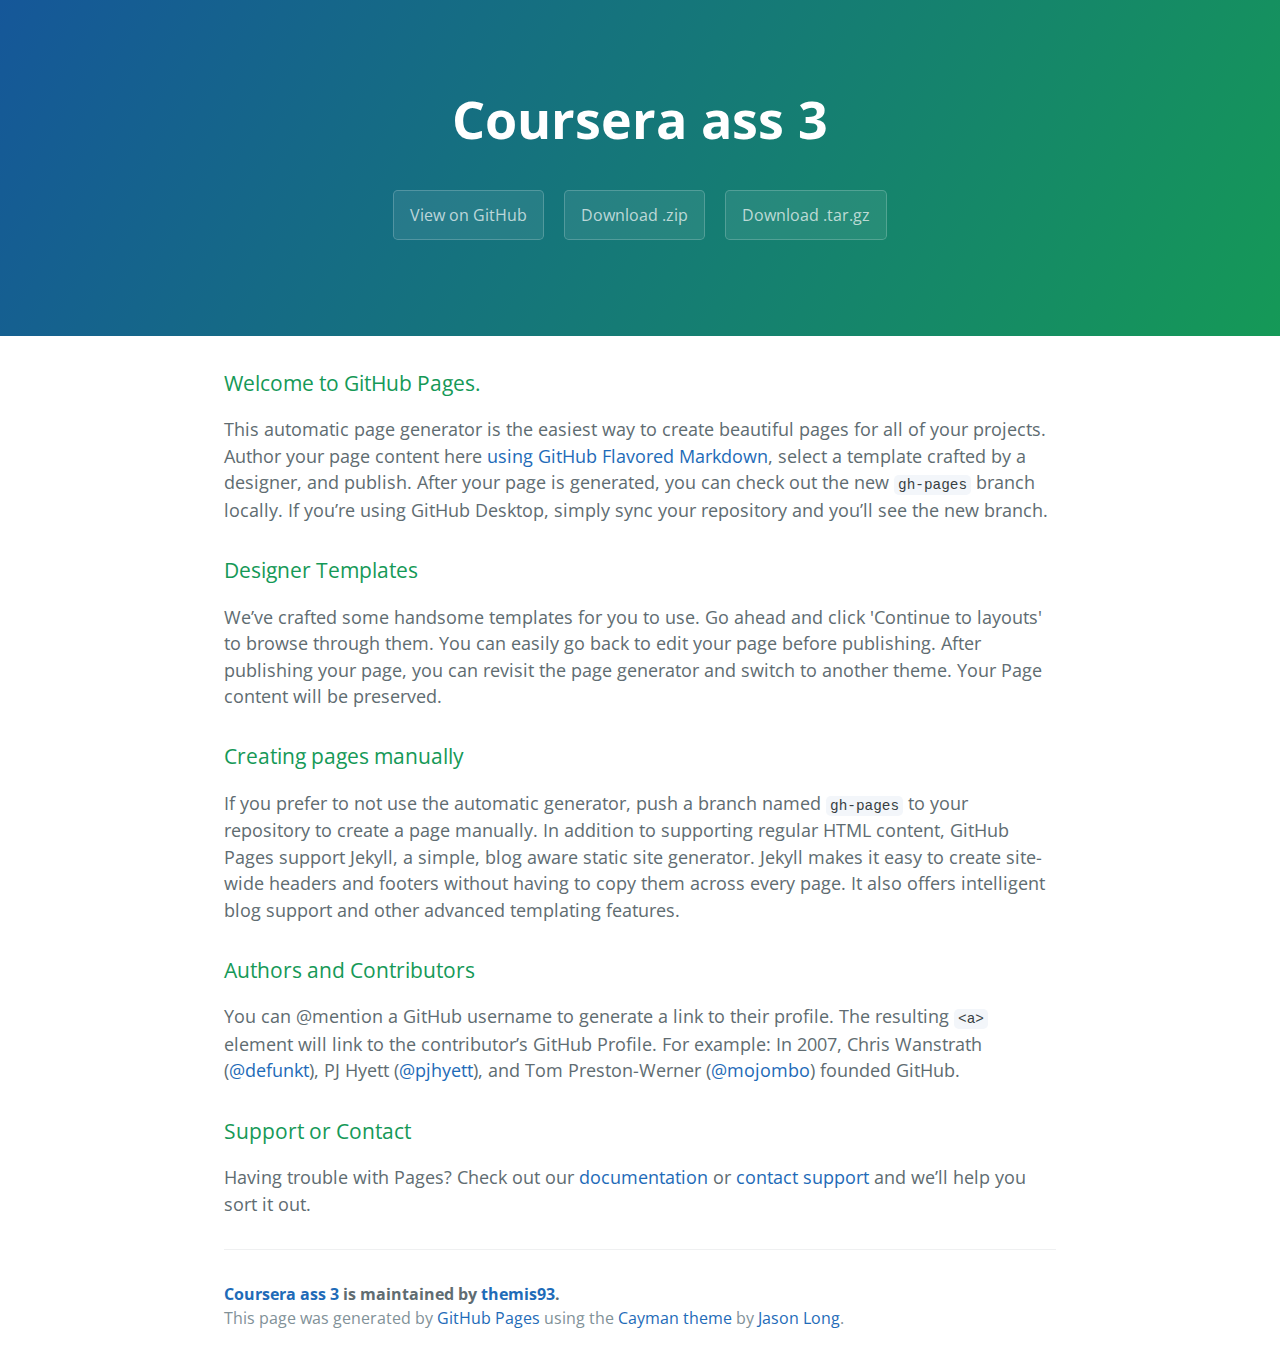
<file: index.html>
<!DOCTYPE html>
<html lang="en-us">
  <head>
    <meta charset="UTF-8">
    <title>Coursera ass 3 by themis93</title>
    <meta name="viewport" content="width=device-width, initial-scale=1">
    <link rel="stylesheet" type="text/css" href="stylesheets/normalize.css" media="screen">
    <link href='https://fonts.googleapis.com/css?family=Open+Sans:400,700' rel='stylesheet' type='text/css'>
    <link rel="stylesheet" type="text/css" href="stylesheets/stylesheet.css" media="screen">
    <link rel="stylesheet" type="text/css" href="stylesheets/github-light.css" media="screen">
  </head>
  <body>
    <section class="page-header">
      <h1 class="project-name">Coursera ass 3</h1>
      <h2 class="project-tagline"></h2>
      <a href="https://github.com/themis93/Coursera_Ass_3" class="btn">View on GitHub</a>
      <a href="https://github.com/themis93/Coursera_Ass_3/zipball/master" class="btn">Download .zip</a>
      <a href="https://github.com/themis93/Coursera_Ass_3/tarball/master" class="btn">Download .tar.gz</a>
    </section>

    <section class="main-content">
      <h3>
<a id="welcome-to-github-pages" class="anchor" href="#welcome-to-github-pages" aria-hidden="true"><span aria-hidden="true" class="octicon octicon-link"></span></a>Welcome to GitHub Pages.</h3>

<p>This automatic page generator is the easiest way to create beautiful pages for all of your projects. Author your page content here <a href="https://guides.github.com/features/mastering-markdown/">using GitHub Flavored Markdown</a>, select a template crafted by a designer, and publish. After your page is generated, you can check out the new <code>gh-pages</code> branch locally. If you’re using GitHub Desktop, simply sync your repository and you’ll see the new branch.</p>

<h3>
<a id="designer-templates" class="anchor" href="#designer-templates" aria-hidden="true"><span aria-hidden="true" class="octicon octicon-link"></span></a>Designer Templates</h3>

<p>We’ve crafted some handsome templates for you to use. Go ahead and click 'Continue to layouts' to browse through them. You can easily go back to edit your page before publishing. After publishing your page, you can revisit the page generator and switch to another theme. Your Page content will be preserved.</p>

<h3>
<a id="creating-pages-manually" class="anchor" href="#creating-pages-manually" aria-hidden="true"><span aria-hidden="true" class="octicon octicon-link"></span></a>Creating pages manually</h3>

<p>If you prefer to not use the automatic generator, push a branch named <code>gh-pages</code> to your repository to create a page manually. In addition to supporting regular HTML content, GitHub Pages support Jekyll, a simple, blog aware static site generator. Jekyll makes it easy to create site-wide headers and footers without having to copy them across every page. It also offers intelligent blog support and other advanced templating features.</p>

<h3>
<a id="authors-and-contributors" class="anchor" href="#authors-and-contributors" aria-hidden="true"><span aria-hidden="true" class="octicon octicon-link"></span></a>Authors and Contributors</h3>

<p>You can @mention a GitHub username to generate a link to their profile. The resulting <code>&lt;a&gt;</code> element will link to the contributor’s GitHub Profile. For example: In 2007, Chris Wanstrath (<a href="https://github.com/defunkt" class="user-mention">@defunkt</a>), PJ Hyett (<a href="https://github.com/pjhyett" class="user-mention">@pjhyett</a>), and Tom Preston-Werner (<a href="https://github.com/mojombo" class="user-mention">@mojombo</a>) founded GitHub.</p>

<h3>
<a id="support-or-contact" class="anchor" href="#support-or-contact" aria-hidden="true"><span aria-hidden="true" class="octicon octicon-link"></span></a>Support or Contact</h3>

<p>Having trouble with Pages? Check out our <a href="https://help.github.com/pages">documentation</a> or <a href="https://github.com/contact">contact support</a> and we’ll help you sort it out.</p>

      <footer class="site-footer">
        <span class="site-footer-owner"><a href="https://github.com/themis93/Coursera_Ass_3">Coursera ass 3</a> is maintained by <a href="https://github.com/themis93">themis93</a>.</span>

        <span class="site-footer-credits">This page was generated by <a href="https://pages.github.com">GitHub Pages</a> using the <a href="https://github.com/jasonlong/cayman-theme">Cayman theme</a> by <a href="https://twitter.com/jasonlong">Jason Long</a>.</span>
      </footer>

    </section>

  
  </body>
</html>
</file>
<file: stylesheets/stylesheet.css>
* {
  box-sizing: border-box; }

body {
  padding: 0;
  margin: 0;
  font-family: "Open Sans", "Helvetica Neue", Helvetica, Arial, sans-serif;
  font-size: 16px;
  line-height: 1.5;
  color: #606c71; }

a {
  color: #1e6bb8;
  text-decoration: none; }
  a:hover {
    text-decoration: underline; }

.btn {
  display: inline-block;
  margin-bottom: 1rem;
  color: rgba(255, 255, 255, 0.7);
  background-color: rgba(255, 255, 255, 0.08);
  border-color: rgba(255, 255, 255, 0.2);
  border-style: solid;
  border-width: 1px;
  border-radius: 0.3rem;
  transition: color 0.2s, background-color 0.2s, border-color 0.2s; }
  .btn + .btn {
    margin-left: 1rem; }

.btn:hover {
  color: rgba(255, 255, 255, 0.8);
  text-decoration: none;
  background-color: rgba(255, 255, 255, 0.2);
  border-color: rgba(255, 255, 255, 0.3); }

@media screen and (min-width: 64em) {
  .btn {
    padding: 0.75rem 1rem; } }

@media screen and (min-width: 42em) and (max-width: 64em) {
  .btn {
    padding: 0.6rem 0.9rem;
    font-size: 0.9rem; } }

@media screen and (max-width: 42em) {
  .btn {
    display: block;
    width: 100%;
    padding: 0.75rem;
    font-size: 0.9rem; }
    .btn + .btn {
      margin-top: 1rem;
      margin-left: 0; } }

.page-header {
  color: #fff;
  text-align: center;
  background-color: #159957;
  background-image: linear-gradient(120deg, #155799, #159957); }

@media screen and (min-width: 64em) {
  .page-header {
    padding: 5rem 6rem; } }

@media screen and (min-width: 42em) and (max-width: 64em) {
  .page-header {
    padding: 3rem 4rem; } }

@media screen and (max-width: 42em) {
  .page-header {
    padding: 2rem 1rem; } }

.project-name {
  margin-top: 0;
  margin-bottom: 0.1rem; }

@media screen and (min-width: 64em) {
  .project-name {
    font-size: 3.25rem; } }

@media screen and (min-width: 42em) and (max-width: 64em) {
  .project-name {
    font-size: 2.25rem; } }

@media screen and (max-width: 42em) {
  .project-name {
    font-size: 1.75rem; } }

.project-tagline {
  margin-bottom: 2rem;
  font-weight: normal;
  opacity: 0.7; }

@media screen and (min-width: 64em) {
  .project-tagline {
    font-size: 1.25rem; } }

@media screen and (min-width: 42em) and (max-width: 64em) {
  .project-tagline {
    font-size: 1.15rem; } }

@media screen and (max-width: 42em) {
  .project-tagline {
    font-size: 1rem; } }

.main-content :first-child {
  margin-top: 0; }
.main-content img {
  max-width: 100%; }
.main-content h1, .main-content h2, .main-content h3, .main-content h4, .main-content h5, .main-content h6 {
  margin-top: 2rem;
  margin-bottom: 1rem;
  font-weight: normal;
  color: #159957; }
.main-content p {
  margin-bottom: 1em; }
.main-content code {
  padding: 2px 4px;
  font-family: Consolas, "Liberation Mono", Menlo, Courier, monospace;
  font-size: 0.9rem;
  color: #383e41;
  background-color: #f3f6fa;
  border-radius: 0.3rem; }
.main-content pre {
  padding: 0.8rem;
  margin-top: 0;
  margin-bottom: 1rem;
  font: 1rem Consolas, "Liberation Mono", Menlo, Courier, monospace;
  color: #567482;
  word-wrap: normal;
  background-color: #f3f6fa;
  border: solid 1px #dce6f0;
  border-radius: 0.3rem; }
  .main-content pre > code {
    padding: 0;
    margin: 0;
    font-size: 0.9rem;
    color: #567482;
    word-break: normal;
    white-space: pre;
    background: transparent;
    border: 0; }
.main-content .highlight {
  margin-bottom: 1rem; }
  .main-content .highlight pre {
    margin-bottom: 0;
    word-break: normal; }
.main-content .highlight pre, .main-content pre {
  padding: 0.8rem;
  overflow: auto;
  font-size: 0.9rem;
  line-height: 1.45;
  border-radius: 0.3rem; }
.main-content pre code, .main-content pre tt {
  display: inline;
  max-width: initial;
  padding: 0;
  margin: 0;
  overflow: initial;
  line-height: inherit;
  word-wrap: normal;
  background-color: transparent;
  border: 0; }
  .main-content pre code:before, .main-content pre code:after, .main-content pre tt:before, .main-content pre tt:after {
    content: normal; }
.main-content ul, .main-content ol {
  margin-top: 0; }
.main-content blockquote {
  padding: 0 1rem;
  margin-left: 0;
  color: #819198;
  border-left: 0.3rem solid #dce6f0; }
  .main-content blockquote > :first-child {
    margin-top: 0; }
  .main-content blockquote > :last-child {
    margin-bottom: 0; }
.main-content table {
  display: block;
  width: 100%;
  overflow: auto;
  word-break: normal;
  word-break: keep-all; }
  .main-content table th {
    font-weight: bold; }
  .main-content table th, .main-content table td {
    padding: 0.5rem 1rem;
    border: 1px solid #e9ebec; }
.main-content dl {
  padding: 0; }
  .main-content dl dt {
    padding: 0;
    margin-top: 1rem;
    font-size: 1rem;
    font-weight: bold; }
  .main-content dl dd {
    padding: 0;
    margin-bottom: 1rem; }
.main-content hr {
  height: 2px;
  padding: 0;
  margin: 1rem 0;
  background-color: #eff0f1;
  border: 0; }

@media screen and (min-width: 64em) {
  .main-content {
    max-width: 64rem;
    padding: 2rem 6rem;
    margin: 0 auto;
    font-size: 1.1rem; } }

@media screen and (min-width: 42em) and (max-width: 64em) {
  .main-content {
    padding: 2rem 4rem;
    font-size: 1.1rem; } }

@media screen and (max-width: 42em) {
  .main-content {
    padding: 2rem 1rem;
    font-size: 1rem; } }

.site-footer {
  padding-top: 2rem;
  margin-top: 2rem;
  border-top: solid 1px #eff0f1; }

.site-footer-owner {
  display: block;
  font-weight: bold; }

.site-footer-credits {
  color: #819198; }

@media screen and (min-width: 64em) {
  .site-footer {
    font-size: 1rem; } }

@media screen and (min-width: 42em) and (max-width: 64em) {
  .site-footer {
    font-size: 1rem; } }

@media screen and (max-width: 42em) {
  .site-footer {
    font-size: 0.9rem; } }
</file>
<file: stylesheets/github-light.css>
/*
The MIT License (MIT)

Copyright (c) 2016 GitHub, Inc.

Permission is hereby granted, free of charge, to any person obtaining a copy
of this software and associated documentation files (the "Software"), to deal
in the Software without restriction, including without limitation the rights
to use, copy, modify, merge, publish, distribute, sublicense, and/or sell
copies of the Software, and to permit persons to whom the Software is
furnished to do so, subject to the following conditions:

The above copyright notice and this permission notice shall be included in all
copies or substantial portions of the Software.

THE SOFTWARE IS PROVIDED "AS IS", WITHOUT WARRANTY OF ANY KIND, EXPRESS OR
IMPLIED, INCLUDING BUT NOT LIMITED TO THE WARRANTIES OF MERCHANTABILITY,
FITNESS FOR A PARTICULAR PURPOSE AND NONINFRINGEMENT. IN NO EVENT SHALL THE
AUTHORS OR COPYRIGHT HOLDERS BE LIABLE FOR ANY CLAIM, DAMAGES OR OTHER
LIABILITY, WHETHER IN AN ACTION OF CONTRACT, TORT OR OTHERWISE, ARISING FROM,
OUT OF OR IN CONNECTION WITH THE SOFTWARE OR THE USE OR OTHER DEALINGS IN THE
SOFTWARE.

*/

.pl-c /* comment */ {
  color: #969896;
}

.pl-c1 /* constant, variable.other.constant, support, meta.property-name, support.constant, support.variable, meta.module-reference, markup.raw, meta.diff.header */,
.pl-s .pl-v /* string variable */ {
  color: #0086b3;
}

.pl-e /* entity */,
.pl-en /* entity.name */ {
  color: #795da3;
}

.pl-smi /* variable.parameter.function, storage.modifier.package, storage.modifier.import, storage.type.java, variable.other */,
.pl-s .pl-s1 /* string source */ {
  color: #333;
}

.pl-ent /* entity.name.tag */ {
  color: #63a35c;
}

.pl-k /* keyword, storage, storage.type */ {
  color: #a71d5d;
}

.pl-s /* string */,
.pl-pds /* punctuation.definition.string, string.regexp.character-class */,
.pl-s .pl-pse .pl-s1 /* string punctuation.section.embedded source */,
.pl-sr /* string.regexp */,
.pl-sr .pl-cce /* string.regexp constant.character.escape */,
.pl-sr .pl-sre /* string.regexp source.ruby.embedded */,
.pl-sr .pl-sra /* string.regexp string.regexp.arbitrary-repitition */ {
  color: #183691;
}

.pl-v /* variable */ {
  color: #ed6a43;
}

.pl-id /* invalid.deprecated */ {
  color: #b52a1d;
}

.pl-ii /* invalid.illegal */ {
  color: #f8f8f8;
  background-color: #b52a1d;
}

.pl-sr .pl-cce /* string.regexp constant.character.escape */ {
  font-weight: bold;
  color: #63a35c;
}

.pl-ml /* markup.list */ {
  color: #693a17;
}

.pl-mh /* markup.heading */,
.pl-mh .pl-en /* markup.heading entity.name */,
.pl-ms /* meta.separator */ {
  font-weight: bold;
  color: #1d3e81;
}

.pl-mq /* markup.quote */ {
  color: #008080;
}

.pl-mi /* markup.italic */ {
  font-style: italic;
  color: #333;
}

.pl-mb /* markup.bold */ {
  font-weight: bold;
  color: #333;
}

.pl-md /* markup.deleted, meta.diff.header.from-file */ {
  color: #bd2c00;
  background-color: #ffecec;
}

.pl-mi1 /* markup.inserted, meta.diff.header.to-file */ {
  color: #55a532;
  background-color: #eaffea;
}

.pl-mdr /* meta.diff.range */ {
  font-weight: bold;
  color: #795da3;
}

.pl-mo /* meta.output */ {
  color: #1d3e81;
}
</file>
